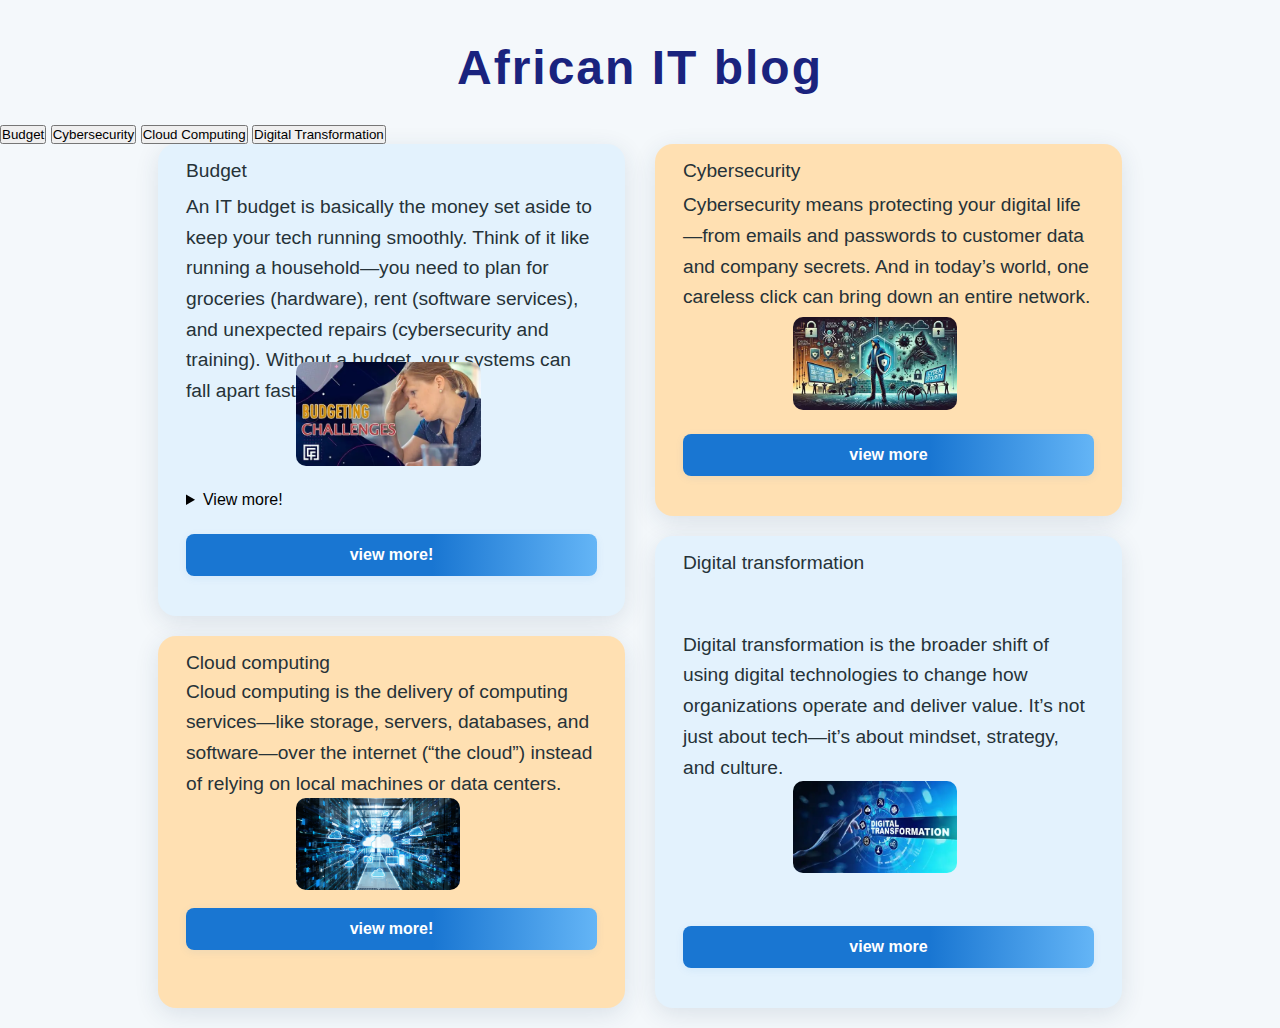
<file: index.html>
<!DOCTYPE html>
<html>
<head>
    <meta charset="UTF-8" />
    <title>index</title>
    <link rel="stylesheet" href="style.css" />
</head>
<body>

    <div id="mainContent">
        <h1>African IT blog</h1>

        <nav class="nav">
            <button id="toggleContentBtn">Budget</button>
            <button id="toggleContentBtn2">Cybersecurity</button>
            <button id="toggleContentBtn3">Cloud Computing</button>
            <button id="toggleContentBtn4">Digital Transformation</button>
        </nav>
        <div class="table-container">
            <table>
                <tr>
                    <td>
                        <div class="div1" id="div1">
                            <p id="pdv1">Budget</p>
                            <p id="pd1">An IT budget is basically the money set aside to keep your tech running smoothly. Think of it like running a household—you need to plan for groceries (hardware), rent (software services), and unexpected repairs (cybersecurity and training). Without a budget, your systems can fall apart fast.</p>
                            <img src="/media/budget.webp" alt="IT Budget" id="budgetP" />
                            <details>
                                <summary>View more!</summary>
                                <p>
                                    What Goes Into an IT Budget?Hardware: Laptops, routers, servers, backup power supplies (especially important where electricity is unreliable).Software: Operating systems, business tools like Microsoft 365 or Adobe, or industry-specific platforms.Cloud Storage & Hosting: Services like AWS or Azure—used for data backups, website hosting, and app storage.Training & Development: So your team doesn’t fall behind the tech curve.Cybersecurity: Firewalls, secure logins, and regular system updates to keep hackers out.
                                </p>
                            </details>
                            <button id="myButton1">view more!</button>
                        </div>
                    </td>
                    <td>
                        <div class="div2" id="div2">
                            <p id="pdv1">Cybersecurity</p><br>
                            <p id="pd1">Cybersecurity means protecting your digital life—from emails and passwords to customer data and company secrets. And in today’s world, one careless click can bring down an entire network.</p>
                            <br>
                            <img src="/media/OIP.webp" alt="IT Budget" id="CyberP" /><br>
                            <button id="myButton2">view more</button>
                        </div>
                    </td>
                </tr>
                <tr>
                    <td>
                        <div class="div3" id="div3">
                            <p id="pdv1">Cloud computing</p><br>
                            <p id="pd1">Cloud computing is the delivery of computing services—like storage, servers, databases, and software—over the internet (“the cloud”) instead of relying on local machines or data centers.</p>
                            <br>
                            <img src="/media/cloud.jpeg" alt="IT Budget" id="CyberP" /><br>
                            <button id="myButton3">view more!</button>
                        </div>
                    </td>
                    <td>
                        <div class="div4" id="div4">
                            <p id="pdv1">Digital transformation</p><br>
                            <br>
                            <p id="pd1">Digital transformation is the broader shift of using digital technologies to change how organizations operate and deliver value. It’s not just about tech—it’s about mindset, strategy, and culture.</p>
                            <img src="/media/digial.webp" alt="IT Budget" id="CyberP" /><br>
                            <button id="myButton4">view more</button>
                        </div>
                    </td>
                </tr>
            </table>
        </div>
    </div>
    <script src="script.js"></script>
</body>
</html>
</file>
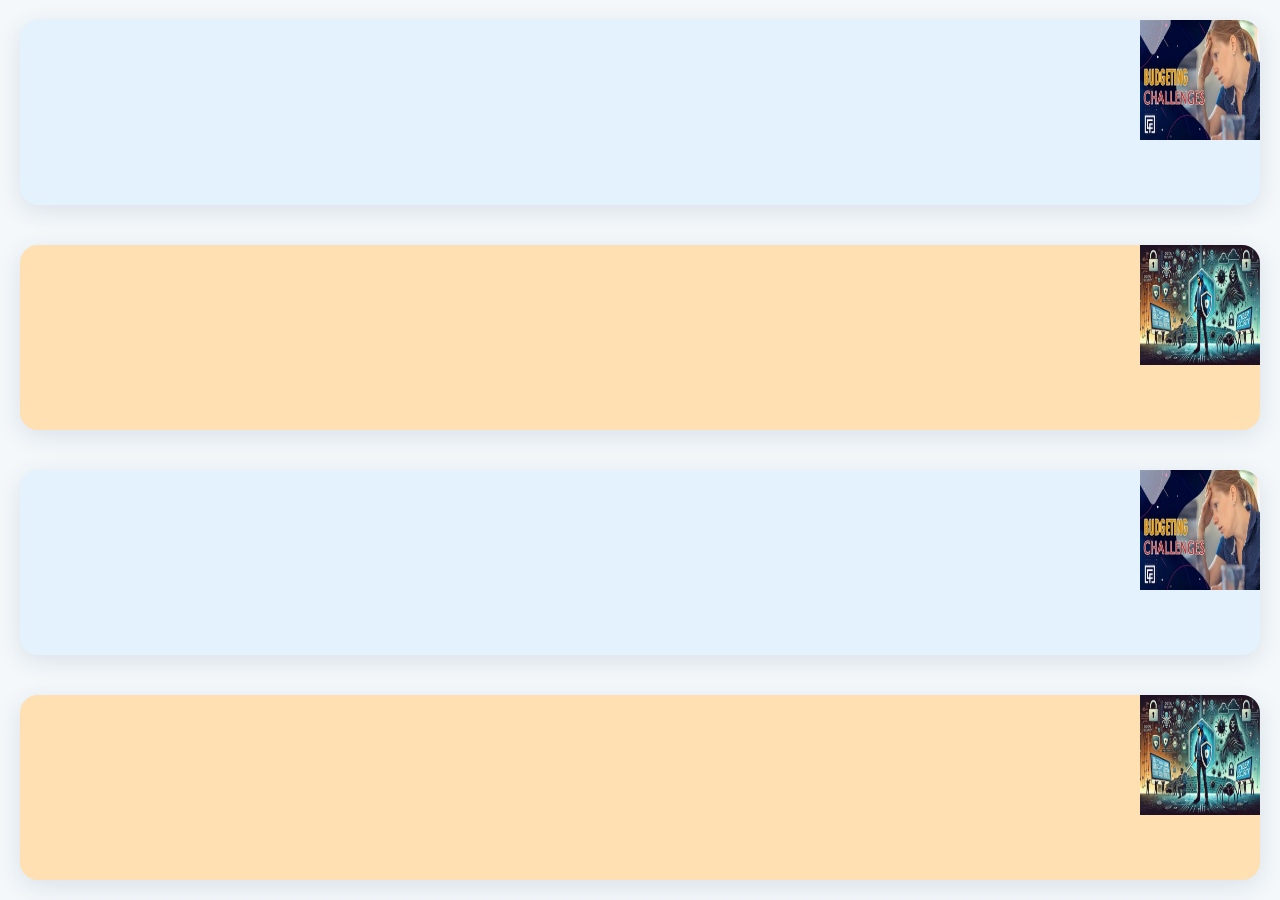
<file: fullpage-divs-app/index.html>
<!DOCTYPE html>
<html lang="en">
<head>
    <meta charset="UTF-8">
    <meta name="viewport" content="width=device-width, initial-scale=1.0">
    <title>Full Page Divs App</title>
    <link rel="stylesheet" href="style.css">
</head>
<body>
    <div class="div1"></div>
    <div class="div2"></div>
    <div class="div3"></div>
    <div class="div4"></div>
</body>
</html>
</file>
<file: style.css>
*{
     margin: 0;
    padding: 0;
}
body {
    background: #f4f8fb;
    font-family: 'Roboto', Arial, sans-serif;
    margin: 0;
    padding: 0;
}

h1 {
    text-align: center;
    font-size: 3rem;
    color: #1a237e;
    margin: 40px 0 30px 0;
    letter-spacing: 2px;
    font-weight: 700;
}

table {
    width: 80%;
    margin: 0 auto;
    border-spacing: 30px 0;
}

td {
    vertical-align: top;
    width: 50%;
}


.div1 {
    border-radius: 18px;
    box-shadow: 0 6px 24px rgba(30, 60, 90, 0.12);
    padding: 32px 28px 40px 28px;
    height: 400px;
    display: flex;
    flex-direction: column;
    justify-content: space-between;
    transition: transform 0.15s, box-shadow 0.2s;
    background-size: 120px 120px;
    background-repeat: no-repeat;
    background-position: top right;
    margin-bottom: 20px;

    background-color: #e3f2fd;
 
}

.div2 {
    border-radius: 18px;
    box-shadow: 0 6px 24px rgba(30, 60, 90, 0.12);
    padding: 32px 28px 40px 28px;
    height: 300px;
    display: flex;
    flex-direction: column;
    justify-content: space-between;
    transition: transform 0.15s, box-shadow 0.2s;
    background-size: 120px 120px;
    background-repeat: no-repeat;
    background-position: top right;
   margin-bottom: 2px;

    background-color: #ffe0b2;

}
.div3 {
   border-radius: 18px;
    box-shadow: 0 6px 24px rgba(30, 60, 90, 0.12);
    padding: 32px 28px 40px 28px;
    height: 300px;
    display: flex;
    flex-direction: column;
    justify-content: space-between;
    transition: transform 0.15s, box-shadow 0.2s;
    background-size: 120px 120px;
    background-repeat: no-repeat;
    background-position: top right;
   margin-bottom: 20px;

    background-color: #ffe0b2;
}

.div4 {
    border-radius: 18px;
    box-shadow: 0 6px 24px rgba(30, 60, 90, 0.12);
    padding: 32px 28px 40px 28px;
    height: 400px;
    display: flex;
    flex-direction: column;
    justify-content: space-between;
    transition: transform 0.15s, box-shadow 0.2s;
    background-size: 120px 120px;
    background-repeat: no-repeat;
    background-position: top right;
    margin-top: -100px;

    background-color: #e3f2fd;
   
}

.div1:hover, .div2:hover {
    transform: translateY(-8px) scale(1.03);
    box-shadow: 0 12px 32px rgba(30, 60, 90, 0.18);
}
.div3:hover, .div4:hover {
    transform: translateY(-8px) scale(1.03);
    box-shadow: 0 12px 32px rgba(30, 60, 90, 0.18);
}
#p1, #p2 {
    font-size: 1.2rem;
    color: #263237;
    margin-bottom: 30px;
    line-height: 1.6;
    font-weight: 400;
}

button#myButton1 {
    background: linear-gradient(90deg, #1976d2 60%, #64b5f6 100%);
    color: #fff;
    border: none;
    border-radius: 8px;
    padding: 12px 32px;
    font-size: 1rem;
    font-family: 'Roboto', Arial, sans-serif;
    font-weight: 700;
    cursor: pointer;
    box-shadow: 0 2px 8px rgba(25, 118, 210, 0.08);
    transition: background 0.2s, transform 0.2s;
    outline: none;
}
button#myButton2 {
    background: linear-gradient(90deg, #1976d2 60%, #64b5f6 100%);
    color: #fff;
    border: none;
    border-radius: 8px;
    padding: 12px 32px;
    font-size: 1rem;
    font-family: 'Roboto', Arial, sans-serif;
    font-weight: 700;
    cursor: pointer;
    box-shadow: 0 2px 8px rgba(25, 118, 210, 0.08);
    transition: background 0.2s, transform 0.2s;
    outline: none;
}
button#myButton2:hover {
    background: linear-gradient(90deg, #1565c0 60%, #42a5f5 100%);
    transform: scale(1.06);
}button#myButton1:hover {
    background: linear-gradient(90deg, #1565c0 60%, #42a5f5 100%);
    transform: scale(1.06);
}

button#myButton3 {
    background: linear-gradient(90deg, #1976d2 60%, #64b5f6 100%);
    color: #fff;
    border: none;
    border-radius: 8px;
    padding: 12px 32px;
    font-size: 1rem;
    font-family: 'Roboto', Arial, sans-serif;
    font-weight: 700;
    cursor: pointer;
    box-shadow: 0 2px 8px rgba(25, 118, 210, 0.08);
    transition: background 0.2s, transform 0.2s;
    outline: none;
    margin-bottom: 20px;
}
button#myButton4 {
    background: linear-gradient(90deg, #1976d2 60%, #64b5f6 100%);
    color: #fff;
    border: none;
    border-radius: 8px;
    padding: 12px 32px;
    font-size: 1rem;
    font-family: 'Roboto', Arial, sans-serif;
    font-weight: 700;
    cursor: pointer;
    box-shadow: 0 2px 8px rgba(25, 118, 210, 0.08);
    transition: background 0.2s, transform 0.2s;
    outline: none;
}
button#myButton4:hover {
    background: linear-gradient(90deg, #1565c0 60%, #42a5f5 100%);
    transform: scale(1.06);
}button#myButton3:hover {
    background: linear-gradient(90deg, #1565c0 60%, #42a5f5 100%);
    transform: scale(1.06);
}
#budgetP {
    width: 45%;
    height: 100spx;
    object-fit: cover;
    border-radius: 10px;
 
    margin-left: 110px;
    margin-top: -100px;
}
#CyberP {
    width: 40%;
    height: auto;
    object-fit: cover;
    border-radius: 10px;
 
    margin-left: 110px;
    margin-top: -50px;
}
#pdv1 {
    font-size: 1.2rem;
    color: #263238;
    margin-bottom: 30px;
    line-height: 1.6;
    font-weight: 10000;
    margin-top: -20px;font-family: Verdana, Geneva, Tahoma, sans-serif;
}
#pd1 {
    font-size: 1.2rem;
    color: #263238;
    margin-bottom: 30px;
    line-height: 1.6;
    font-weight: 400;
    margin-top: -50px;
}
#budgetP:hover ,#CyberP:hover {
    transform: translateY(-8px) scale(1.03);
    box-shadow: 0 12px 32px rgba(30, 60, 90, 0.18);
}
</file>
<file: fullpage-divs-app/style.css>
body {
    background: #f4f8fb;
    font-family: 'Roboto', Arial, sans-serif;
    margin: 0;
    padding: 0;
    height: 100vh;
    display: flex;
    flex-direction: column;
}

h1 {
    text-align: center;
    font-size: 3rem;
    color: #1a237e;
    margin: 40px 0 30px 0;
    letter-spacing: 2px;
    font-weight: 700;
}

.div1, .div2, .div3, .div4 {
    border-radius: 18px;
    box-shadow: 0 6px 24px rgba(30, 60, 90, 0.12);
    padding: 32px 28px 40px 28px;
    flex: 1;
    display: flex;
    flex-direction: column;
    justify-content: space-between;
    transition: transform 0.15s, box-shadow 0.2s;
    background-size: 120px 120px;
    background-repeat: no-repeat;
    background-position: top right;
    margin: 20px;

    background-color: #e3f2fd;
    background-image: url('/media/budget.webp');
}

.div2 {
    background-color: #ffe0b2;
    background-image: url('/media/OIP.webp');
}

.div3 {
    background-color: #e3f2fd;
    background-image: url('/media/budget.webp');
}

.div4 {
    background-color: #ffe0b2;
    background-image: url('/media/OIP.webp');
}

.div1:hover, .div2:hover {
    transform: translateY(-8px) scale(1.03);
    box-shadow: 0 12px 32px rgba(30, 60, 90, 0.18);
}

#p1, #p2 {
    font-size: 1.2rem;
    color: #263238;
    margin-bottom: 30px;
    line-height: 1.6;
    font-weight: 400;
}

button {
    background: linear-gradient(90deg, #1976d2 60%, #64b5f6 100%);
    color: #fff;
    border: none;
    border-radius: 8px;
    padding: 12px 32px;
    font-size: 1rem;
    font-family: 'Roboto', Arial, sans-serif;
    font-weight: 700;
    cursor: pointer;
    box-shadow: 0 2px 8px rgba(25, 118, 210, 0.08);
    transition: background 0.2s, transform 0.2s;
    outline: none;
}

button:hover {
    background: linear-gradient(90deg, #1565c0 60%, #42a5f5 100%);
    transform: scale(1.06);
}
</file>
